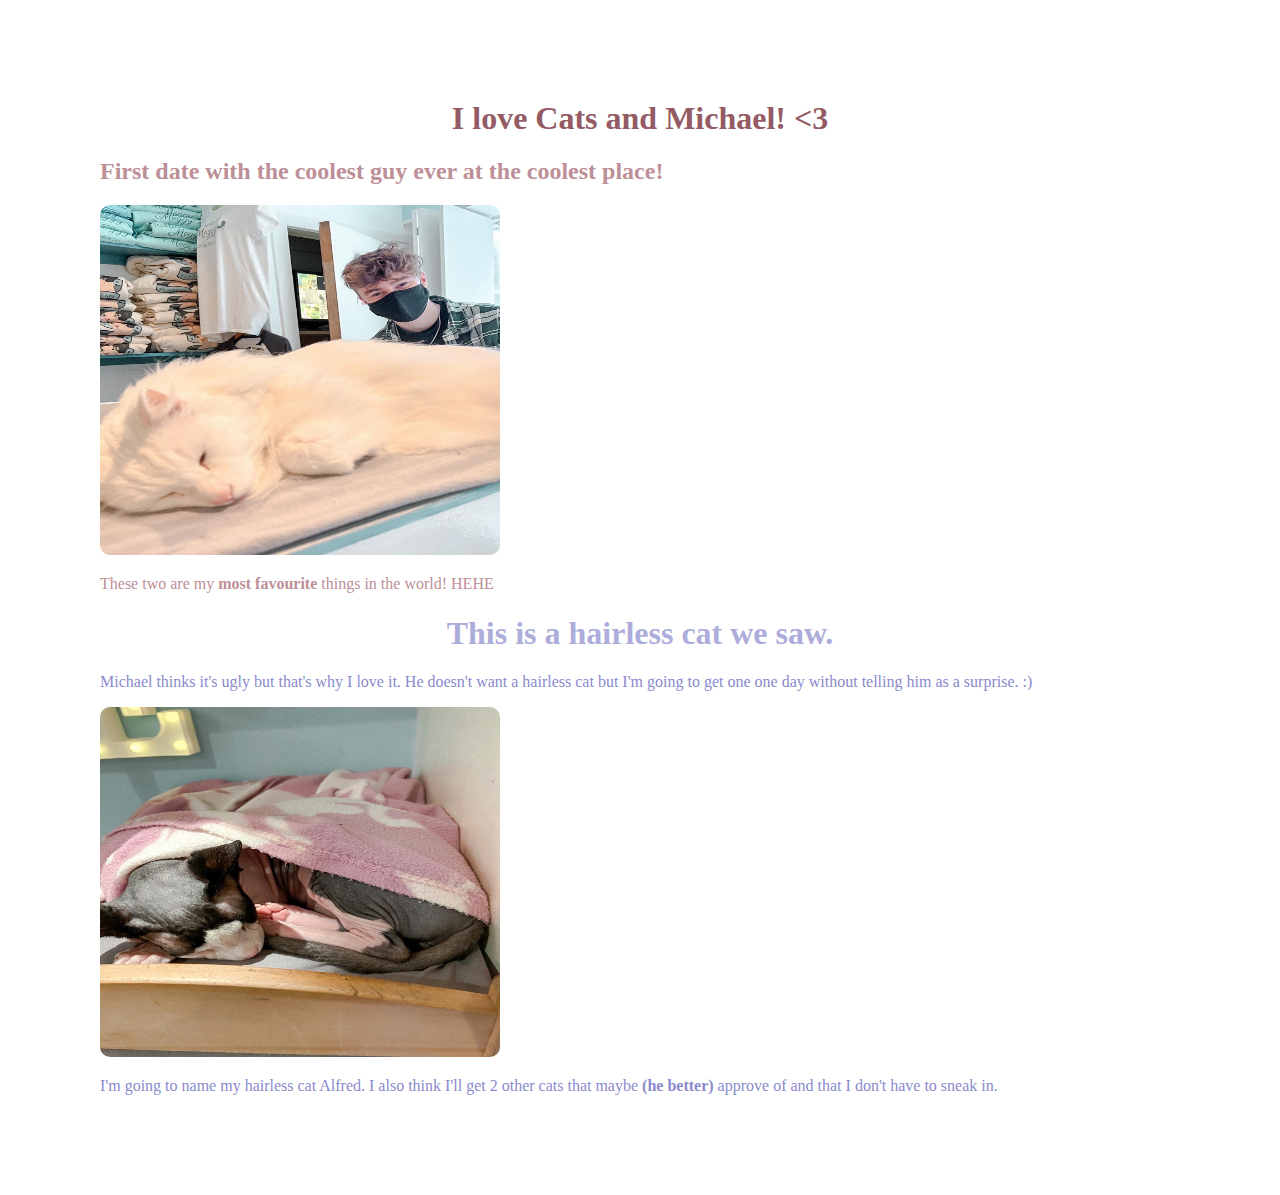
<file: index.html>
<!DOCTYPE html>


<html>  
    <head>
        <title>Jannas Website</title>
        <link rel="stylesheet" href="style.css">
    </head>

    <body>
        <div class="div1">
        <h1>I love Cats and Michael! <3</h1>
        <h2>First date with the coolest guy ever at the coolest place!</h2>
        <img src="images/michael-cat.jpg">
        <p>These two are my <b>most favourite </b>things in the world! HEHE</p>
        </div>



        <div class="div2">
        <h1 class="purple-header">This is a hairless cat we saw.</h1>
        <p style="color: #8a8acc;">Michael thinks it's ugly but that's why I love it. He doesn't want a hairless cat but I'm going to get one 
        one day without telling him as a surprise. :)</p>
        <img src="images/hairless-cat.jpg">
        <p style="color: #8a8acc;">I'm going to name my hairless cat Alfred. I also think I'll get 2 other cats that maybe <strong>(he better) </strong>approve of and that I don't
         have to sneak in.</p>
        </div>

    </body>
</html>
</file>
<file: style.css>
body {
    margin: 100px;
}

h1 {
    text-align: center;
    color: rgb(148, 91, 100);
}
h2{
    color: rgb(189, 143, 151);
}
img{
    width: 400px;
    height: 350px;
    border-radius: 10px;
}
p {
    color: rgb(189, 143, 151);
}

.purple-header {
    color: #adaddb;
}
</file>
